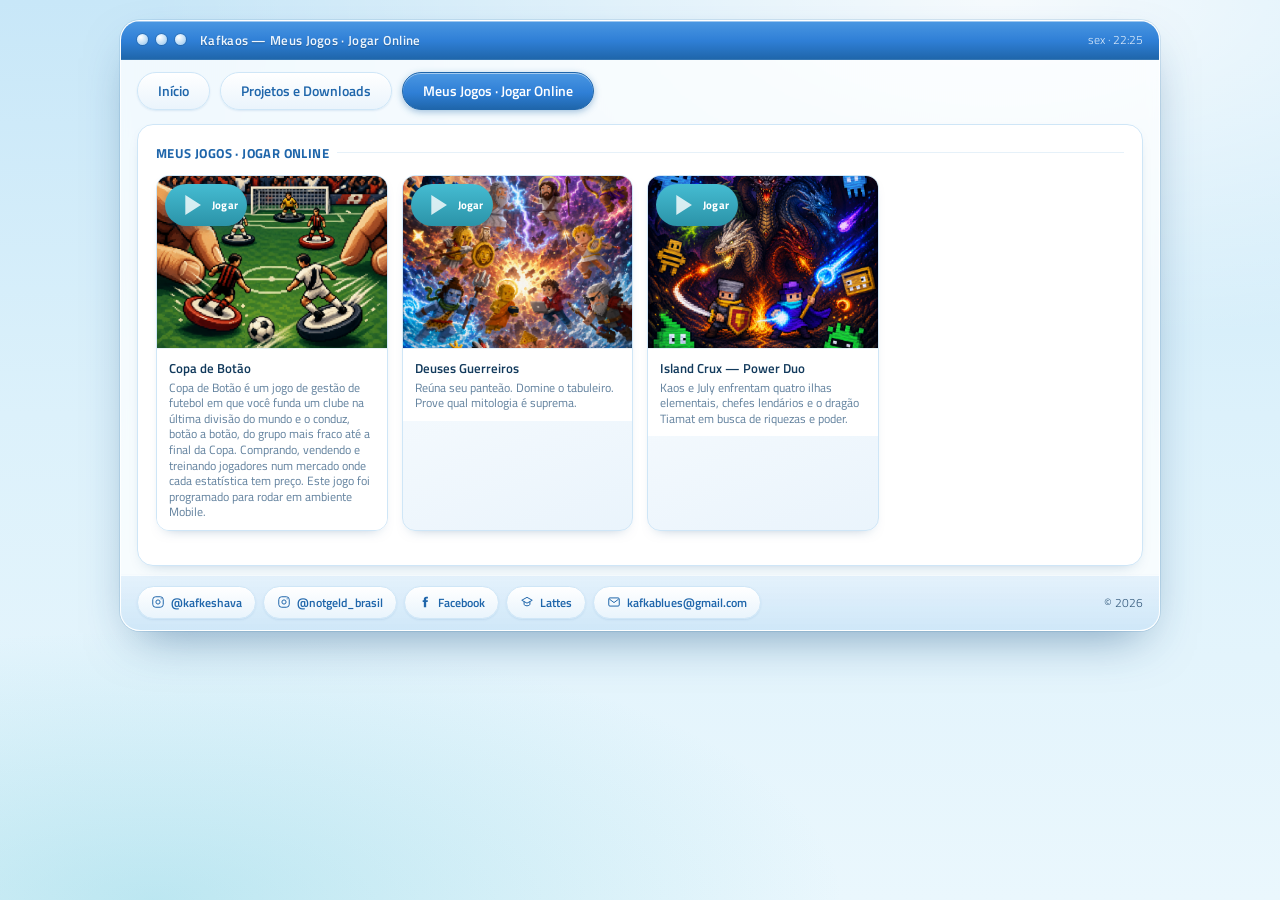
<file: jogos-online.html>
<!DOCTYPE html>
<html lang="pt-BR">
<head>
<meta charset="UTF-8">
<meta name="viewport" content="width=device-width, initial-scale=1.0">
<title>Meus Jogos · Jogar Online — Kafkaos (Franz Kafka Porto Domingos)</title>
<meta name="description" content="Jogos em HTML de Franz Kafka Porto Domingos, para jogar direto no navegador.">
<link rel="stylesheet" href="style.css">
</head>
<body>
<div class="window">

  <div class="titlebar">
    <span class="dot"></span><span class="dot"></span><span class="dot"></span>
    <span class="tt">Kafkaos — Meus Jogos · Jogar Online</span>
    <span class="clock"></span>
  </div>

  <nav class="nav">
    <a href="index.html">Início</a>
    <a href="projetos.html">Projetos e Downloads</a>
    <a href="jogos-online.html" class="active">Meus Jogos · Jogar Online</a>
  </nav>

  <div class="content">
    <section class="card">
      <h2>Meus Jogos · Jogar Online</h2>
      <div class="gallery"></div>
      <div class="pager"></div>
    </section>
  </div>

  <footer class="foot">
    <div class="links">
      <a href="https://instagram.com/kafkeshava" target="_blank" rel="noopener">
        <svg viewBox="0 0 24 24" fill="none" stroke="currentColor" stroke-width="1.7"><rect x="3" y="3" width="18" height="18" rx="5"/><circle cx="12" cy="12" r="3.6"/><circle cx="17.4" cy="6.6" r="1" fill="currentColor" stroke="none"/></svg>
        @kafkeshava
      </a>
      <a href="https://instagram.com/notgeld_brasil" target="_blank" rel="noopener">
        <svg viewBox="0 0 24 24" fill="none" stroke="currentColor" stroke-width="1.7"><rect x="3" y="3" width="18" height="18" rx="5"/><circle cx="12" cy="12" r="3.6"/><circle cx="17.4" cy="6.6" r="1" fill="currentColor" stroke="none"/></svg>
        @notgeld_brasil
      </a>
      <a href="https://www.facebook.com/share/1BLQTxoj3Z/" target="_blank" rel="noopener">
        <svg viewBox="0 0 24 24" fill="currentColor"><path d="M14 9V7c0-.9.6-1 1-1h2V3h-3c-2.4 0-4 1.6-4 4v2H8v3h2v9h4v-9h2.6l.4-3H14z"/></svg>
        Facebook
      </a>
      <a href="http://lattes.cnpq.br/6885796258165008" target="_blank" rel="noopener">
        <svg viewBox="0 0 24 24" fill="none" stroke="currentColor" stroke-width="1.7"><path d="M3 9l9-5 9 5-9 5-9-5z"/><path d="M7 11v5c0 1 2.2 2.5 5 2.5s5-1.5 5-2.5v-5"/></svg>
        Lattes
      </a>
      <a href="mailto:kafkablues@gmail.com">
        <svg viewBox="0 0 24 24" fill="none" stroke="currentColor" stroke-width="1.7"><rect x="3" y="5" width="18" height="14" rx="2"/><path d="M4 7l8 6 8-6"/></svg>
        kafkablues@gmail.com
      </a>
    </div>
    <span class="sig">© 2026</span>
  </footer>

</div>
<script src="script.js"></script>
<script>
/* ------------------------------------------------------------------
   SEUS JOGOS EM HTML
   Cada objeto é um jogo. Copie um bloco para adicionar, apague para
   remover. "url" é o caminho até o index.html do jogo (dentro da
   pasta jogos/) — o clique abre direto em nova aba, ocupando toda
   a janela do navegador.
   ------------------------------------------------------------------ */
const JOGOS = [
  { title: 'Copa de Botão', sub: 'Copa de Botão é um jogo de gestão de futebol em que você funda um clube na última divisão do mundo e o conduz, botão a botão, do grupo mais fraco até a final da Copa. Comprando, vendendo e treinando jogadores num mercado onde cada estatística tem preço. Este jogo foi programado para rodar em ambiente Mobile.', url: 'jogos/Copa-de-Botão/copa-de-botao.html', img: 'jogos/Copa-de-Botão/Futebol-de-Botão.png'},
  { title: 'Deuses Guerreiros', sub: 'Reúna seu panteão. Domine o tabuleiro. Prove qual mitologia é suprema.', url: 'jogos/Deuses-Guerreiros/Deuses-Guerreiros.html', img: 'jogos/Deuses-Guerreiros/splash-deuses-guerreiros.png' },
  { title: 'Island Crux — Power Duo', sub: 'Kaos e July enfrentam quatro ilhas elementais, chefes lendários e o dragão Tiamat em busca de riquezas e poder.', url: 'jogos/island-crux/power_duo_hub', img: 'jogos/island-crux/capa.png' }
];

document.addEventListener('DOMContentLoaded', () => {
  initGallery(JOGOS, 8, {
    badgeLabel: 'Jogar',
    badgeClass: 'badge-play',
    badgeIcon: '<svg viewBox="0 0 24 24" fill="currentColor"><path d="M8 5v14l11-7z"/></svg>'
  });
});
</script>
<script data-goatcounter="https://kafkaos.goatcounter.com/count"
        async src="//gc.zgo.at/count.js"></script>
</body>
</html>
</file>
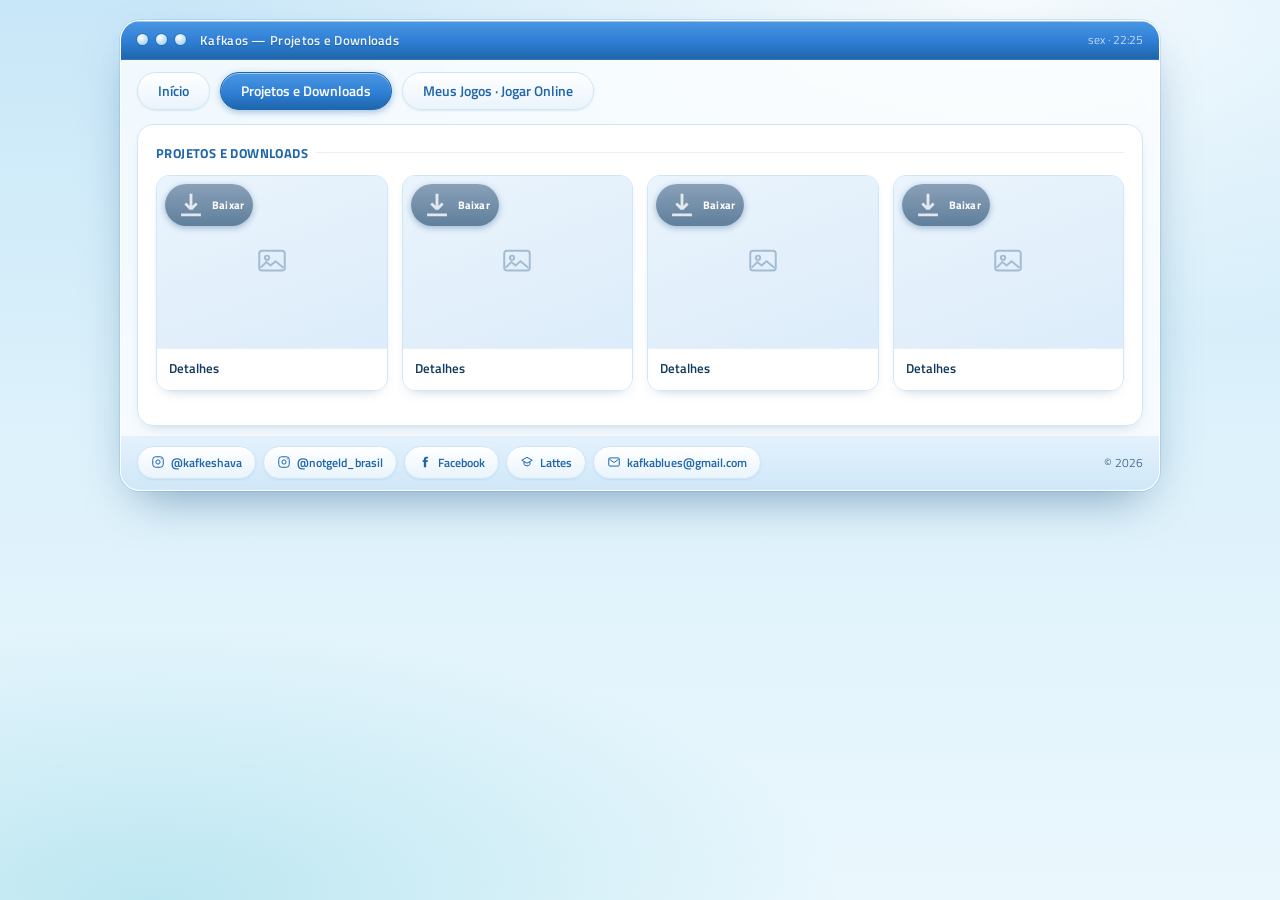
<file: projetos.html>
<!DOCTYPE html>
<html lang="pt-BR">
<head>
<meta charset="UTF-8">
<meta name="viewport" content="width=device-width, initial-scale=1.0">
<title>Projetos e Downloads — Kafkaos (Franz Kafka Porto Domingos)</title>
<meta name="description" content="Programas e aplicativos independentes desenvolvidos por Franz Kafka Porto Domingos, disponíveis para download.">
<link rel="stylesheet" href="style.css">
</head>
<body>
<div class="window">

  <div class="titlebar">
    <span class="dot"></span><span class="dot"></span><span class="dot"></span>
    <span class="tt">Kafkaos — Projetos e Downloads</span>
    <span class="clock"></span>
  </div>

  <nav class="nav">
    <a href="index.html">Início</a>
    <a href="projetos.html" class="active">Projetos e Downloads</a>
    <a href="jogos-online.html">Meus Jogos · Jogar Online</a>
  </nav>

  <div class="content">
    <section class="card">
      <h2>Projetos e Downloads</h2>
      <div class="gallery"></div>
      <div class="pager"></div>
    </section>
  </div>

  <footer class="foot">
    <div class="links">
      <a href="https://instagram.com/kafkeshava" target="_blank" rel="noopener">
        <svg viewBox="0 0 24 24" fill="none" stroke="currentColor" stroke-width="1.7"><rect x="3" y="3" width="18" height="18" rx="5"/><circle cx="12" cy="12" r="3.6"/><circle cx="17.4" cy="6.6" r="1" fill="currentColor" stroke="none"/></svg>
        @kafkeshava
      </a>
      <a href="https://instagram.com/notgeld_brasil" target="_blank" rel="noopener">
        <svg viewBox="0 0 24 24" fill="none" stroke="currentColor" stroke-width="1.7"><rect x="3" y="3" width="18" height="18" rx="5"/><circle cx="12" cy="12" r="3.6"/><circle cx="17.4" cy="6.6" r="1" fill="currentColor" stroke="none"/></svg>
        @notgeld_brasil
      </a>
      <a href="https://www.facebook.com/share/1BLQTxoj3Z/" target="_blank" rel="noopener">
        <svg viewBox="0 0 24 24" fill="currentColor"><path d="M14 9V7c0-.9.6-1 1-1h2V3h-3c-2.4 0-4 1.6-4 4v2H8v3h2v9h4v-9h2.6l.4-3H14z"/></svg>
        Facebook
      </a>
      <a href="http://lattes.cnpq.br/6885796258165008" target="_blank" rel="noopener">
        <svg viewBox="0 0 24 24" fill="none" stroke="currentColor" stroke-width="1.7"><path d="M3 9l9-5 9 5-9 5-9-5z"/><path d="M7 11v5c0 1 2.2 2.5 5 2.5s5-1.5 5-2.5v-5"/></svg>
        Lattes
      </a>
      <a href="mailto:kafkablues@gmail.com">
        <svg viewBox="0 0 24 24" fill="none" stroke="currentColor" stroke-width="1.7"><rect x="3" y="5" width="18" height="14" rx="2"/><path d="M4 7l8 6 8-6"/></svg>
        kafkablues@gmail.com
      </a>
    </div>
    <span class="sig">© 2026</span>
  </footer>

</div>
<script src="script.js"></script>
<script>
/* ------------------------------------------------------------------
   SEUS PROGRAMAS E APLICATIVOS
   Cada objeto é um item da galeria. Copie um bloco para adicionar,
   apague para remover. "url" é o link direto de download (itch.io,
   GitHub Releases, Google Drive etc.) — o clique já leva pra lá.
   ------------------------------------------------------------------ */
const PROJETOS = [
  { title: 'Detalhes', sub: '', url: '#' },
  { title: 'Detalhes', sub: '', url: '#' },
  { title: 'Detalhes', sub: '', url: '#' },
  { title: 'Detalhes', sub: '', url: '#' }
];

document.addEventListener('DOMContentLoaded', () => {
  initGallery(PROJETOS, 8, {
    badgeLabel: 'Baixar',
    badgeClass: 'badge-dl',
    badgeIcon: '<svg viewBox="0 0 24 24" fill="none" stroke="currentColor" stroke-width="2"><path d="M12 4v11m0 0l-4-4m4 4l4-4M5 19h14"/></svg>'
  });
});
</script>
<script data-goatcounter="https://kafkaos.goatcounter.com/count"
        async src="//gc.zgo.at/count.js"></script>
</body>
</html>
</file>
<file: style.css>
/* ============================================================
   Franz Kafka Porto Domingos — tema Frutiger Aero
   Estilo compartilhado · responsivo (PC e celular)
   ============================================================ */

@import url('https://fonts.googleapis.com/css2?family=Titillium+Web:wght@300;400;600;700&display=swap');

:root {
  --sky-top:   #c8e7f8;
  --sky-mid:   #dcf1fb;
  --sky-bot:   #eaf7fd;
  --aero:      #2f7fd6;
  --aero-lt:   #4a97e2;
  --aero-dp:   #1f66ab;
  --aqua:      #45bcd2;
  --aqua-dp:   #2b93a8;
  --ink:       #123a5c;
  --ink-soft:  #33597c;
  --muted:     #5f7f9c;
  --faint:     #93b0c8;
  --glass:     rgba(255,255,255,0.72);
  --glass-hi:  rgba(255,255,255,0.95);
  --card:      #ffffff;
  --card-bd:   #cfe6f7;
  --line:      #e6f1f9;
  --radius:    16px;
  --font:      'Titillium Web', 'Segoe UI', system-ui, sans-serif;
}

* { box-sizing: border-box; margin: 0; padding: 0; }

body {
  min-height: 100%;
  font-family: var(--font);
  color: var(--ink);
  background:
    radial-gradient(120% 70% at 78% 0%, rgba(255,255,255,0.85), rgba(255,255,255,0) 55%),
    radial-gradient(90% 50% at 12% 100%, rgba(69,188,210,0.28), rgba(69,188,210,0) 60%),
    linear-gradient(180deg, var(--sky-top) 0%, var(--sky-mid) 46%, var(--sky-bot) 100%);
  background-attachment: fixed;
  padding: clamp(10px, 2.2vh, 24px) clamp(8px, 2vw, 24px);
  -webkit-font-smoothing: antialiased;
}

/* ---- Janela principal (a "casca" fixa) ---------------------- */
.window {
  width: min(1040px, 100%);
  margin: 0 auto;
  background: var(--glass);
  border: 1px solid rgba(255,255,255,0.85);
  border-radius: 20px;
  box-shadow:
    0 20px 50px -18px rgba(23,77,128,0.55),
    0 2px 0 rgba(255,255,255,0.9) inset,
    0 0 0 1px rgba(120,170,210,0.25);
  backdrop-filter: blur(6px);
  overflow: hidden;
}

/* ---- Barra de título ---------------------------------------- */
.titlebar {
  display: flex; align-items: center; gap: 8px;
  padding: 9px 16px;
  color: #eef6fe;
  background: linear-gradient(180deg, var(--aero-lt) 0%, var(--aero) 52%, var(--aero-dp) 100%);
  border-bottom: 1px solid rgba(19,58,92,0.35);
  box-shadow: 0 1px 0 rgba(255,255,255,0.45) inset;
}
.titlebar .dot {
  width: 11px; height: 11px; border-radius: 50%; flex: none;
  background: radial-gradient(circle at 35% 30%, #fff, #bcdcf6 60%, #8fbde8);
  box-shadow: 0 0 0 1px rgba(19,58,92,0.25);
}
.titlebar .tt {
  margin-left: 6px;
  font-size: 13px; font-weight: 600; letter-spacing: .3px;
  text-shadow: 0 1px 1px rgba(19,58,92,0.45);
}
.titlebar .clock { margin-left: auto; font-size: 12px; font-weight: 300; opacity: .92; white-space: nowrap; }

/* ---- Navegação ---------------------------------------------- */
.nav {
  display: flex; align-items: center; gap: 10px; flex-wrap: wrap;
  padding: 12px 16px 0;
}
.nav a {
  font-size: 13.5px; font-weight: 600;
  color: var(--aero-dp); text-decoration: none;
  padding: 8px 20px; border-radius: 999px;
  background: linear-gradient(180deg, #ffffff, #eaf4fc);
  border: 1px solid var(--card-bd);
  box-shadow: 0 1px 2px rgba(31,102,171,0.12), 0 1px 0 rgba(255,255,255,0.9) inset;
  transition: transform .12s ease, box-shadow .12s ease;
}
.nav a:hover { transform: translateY(-1px); box-shadow: 0 3px 8px rgba(31,102,171,0.18); }
.nav a:focus-visible { outline: 2px solid var(--aero-dp); outline-offset: 2px; }
.nav a.active {
  color: #fff;
  background: linear-gradient(180deg, var(--aero-lt), var(--aero) 55%, var(--aero-dp));
  border-color: var(--aero-dp);
  box-shadow: 0 2px 7px rgba(31,102,171,0.4), 0 1px 0 rgba(255,255,255,0.5) inset;
}

/* ---- Conteúdo ------------------------------------------------ */
.content { padding: 14px 16px 8px; display: flex; flex-direction: column; gap: 14px; }

.card {
  background: var(--card);
  border: 1px solid var(--card-bd);
  border-radius: var(--radius);
  box-shadow: 0 1px 0 rgba(255,255,255,0.9) inset, 0 6px 16px -10px rgba(23,77,128,0.4);
  padding: 18px;
}
.card h2 {
  font-size: 13px; font-weight: 700; letter-spacing: .4px;
  text-transform: uppercase; color: var(--aero-dp);
  margin-bottom: 12px; display: flex; align-items: center; gap: 8px;
}
.card h2::after { content: ""; flex: 1; height: 1px; background: var(--line); }

/* ---- Rodapé -------------------------------------------------- */
.foot {
  display: flex; align-items: center; justify-content: space-between;
  gap: 12px; flex-wrap: wrap;
  padding: 11px 16px;
  background: linear-gradient(180deg, rgba(216,235,250,0.6), rgba(200,227,247,0.85));
  border-top: 1px solid rgba(255,255,255,0.8);
  box-shadow: 0 1px 0 rgba(255,255,255,0.7) inset;
}
.foot .links { display: flex; flex-wrap: wrap; gap: 7px; }
.foot a {
  display: inline-flex; align-items: center; gap: 6px;
  font-size: 12px; font-weight: 600; text-decoration: none;
  color: var(--aero-dp);
  padding: 6px 13px; border-radius: 999px;
  background: linear-gradient(180deg, #ffffff, #e9f4fc);
  border: 1px solid var(--card-bd);
  box-shadow: 0 1px 2px rgba(31,102,171,0.1);
  transition: transform .12s ease, box-shadow .12s ease;
}
.foot a:hover { transform: translateY(-1px); box-shadow: 0 3px 7px rgba(31,102,171,0.2); }
.foot a:focus-visible { outline: 2px solid var(--aero-dp); outline-offset: 2px; }
.foot a svg { width: 14px; height: 14px; flex: none; }
.foot .sig { font-size: 11.5px; font-weight: 300; color: var(--ink-soft); white-space: nowrap; }

.chip {
  display: inline-flex; align-items: center; gap: 5px;
  font-size: 12px; font-weight: 600; text-decoration: none;
  color: var(--aqua-dp);
  padding: 4px 11px; border-radius: 999px;
  background: linear-gradient(180deg, #f2fbfd, #e2f5f9);
  border: 1px solid #bfe6ee;
  transition: transform .12s ease;
}
.chip:hover { transform: translateY(-1px); }
.chip svg { width: 13px; height: 13px; }

/* ============================================================
   Página INÍCIO
   ============================================================ */
.home { display: grid; grid-template-columns: 1.5fr 1fr; gap: 14px; align-items: start; }
.col-left  { display: flex; flex-direction: column; gap: 14px; }
.col-right { display: flex; flex-direction: column; gap: 14px; }

.profile .head { display: flex; align-items: center; gap: 16px; flex-wrap: wrap; }
.avatar-frame {
  flex: none;
  width: 104px; height: 104px; border-radius: 50%;
  padding: 4px;
  background: linear-gradient(160deg, #ffffff, #cfe9fb 55%, #a9d4f2);
  box-shadow: 0 4px 12px -4px rgba(23,77,128,0.5), 0 0 0 1px rgba(255,255,255,0.8) inset;
}
.avatar-frame img {
  width: 100%; height: 100%; border-radius: 50%;
  object-fit: cover; object-position: 50% 22%;
  image-rendering: pixelated;
  border: 1px solid rgba(255,255,255,0.9);
  display: block;
}
.profile .name { font-size: 23px; font-weight: 700; line-height: 1.12; color: var(--ink); }
.profile .spirit { font-size: 12.5px; font-weight: 600; color: var(--aqua-dp); margin-top: 3px; }
.profile .alias { font-size: 11.5px; color: var(--muted); margin-top: 2px; }
.profile .alias strong { color: var(--aero-dp); font-weight: 700; }
.profile .role { font-size: 12.5px; color: var(--muted); margin-top: 3px; max-width: 34ch; }

.tags { display: flex; flex-wrap: wrap; gap: 6px; margin-top: 14px; }
.tags span {
  font-size: 11px; font-weight: 600; color: var(--aero-dp);
  padding: 4px 11px; border-radius: 999px;
  background: linear-gradient(180deg, #f0f7fd, #e2eefa);
  border: 1px solid var(--card-bd);
}

.bio { margin-top: 14px; display: flex; flex-direction: column; gap: 11px; }
.bio p { font-size: 13.5px; line-height: 1.68; color: var(--ink-soft); }
.bio p strong { color: var(--ink); font-weight: 600; }

.epigraph {
  margin-top: 16px;
  font-size: 12.5px; font-style: italic; line-height: 1.55;
  color: var(--muted);
  padding: 13px 16px;
  border-left: 3px solid var(--aqua);
  background: linear-gradient(90deg, rgba(69,188,210,0.09), rgba(69,188,210,0));
  border-radius: 0 10px 10px 0;
}
.epigraph cite { display: block; margin-top: 6px; font-style: normal; font-weight: 600; color: var(--ink-soft); font-size: 11.5px; }

/* Formação */
.formacao ul { list-style: none; display: flex; flex-direction: column; gap: 11px; }
.formacao li { display: flex; gap: 11px; align-items: flex-start; }
.formacao .bullet {
  flex: none; margin-top: 5px; width: 8px; height: 8px; border-radius: 50%;
  background: radial-gradient(circle at 35% 30%, #7fd0e0, var(--aqua) 70%);
  box-shadow: 0 0 0 3px rgba(69,188,210,0.15);
}
.formacao .t { font-size: 13px; font-weight: 600; color: var(--ink); line-height: 1.3; }
.formacao .s { font-size: 11.5px; color: var(--muted); line-height: 1.35; }
.formacao .spec { font-size: 12px; color: var(--ink-soft); line-height: 1.5; }
.formacao .spec b { color: var(--ink); font-weight: 600; }

/* Entrevista */
.interview .grid { display: grid; grid-template-columns: repeat(3, 1fr); gap: 10px; }
.thumb {
  position: relative; cursor: pointer;
  aspect-ratio: 16 / 9; border-radius: 11px; overflow: hidden;
  border: 1px solid var(--card-bd);
  box-shadow: 0 4px 12px -8px rgba(23,77,128,0.6);
  background: #dcecfa;
  transition: transform .14s ease, box-shadow .14s ease;
}
.thumb:hover { transform: translateY(-2px); box-shadow: 0 8px 18px -10px rgba(23,77,128,0.7); }
.thumb:focus-visible { outline: 2px solid var(--aero-dp); outline-offset: 2px; }
.thumb img { width: 100%; height: 100%; object-fit: cover; display: block; }
.thumb .play { position: absolute; inset: 0; display: grid; place-items: center; background: rgba(18,58,92,0.18); }
.thumb .play span {
  width: 34px; height: 34px; border-radius: 50%;
  background: linear-gradient(180deg, rgba(255,255,255,0.95), rgba(224,240,252,0.9));
  box-shadow: 0 2px 8px rgba(23,77,128,0.5);
  display: grid; place-items: center;
}
.thumb .play span::before {
  content: ""; width: 0; height: 0; margin-left: 3px;
  border-left: 11px solid var(--aero); border-top: 7px solid transparent; border-bottom: 7px solid transparent;
}
.thumb .cap {
  position: absolute; left: 0; right: 0; bottom: 0;
  font-size: 11px; font-weight: 600; color: #fff;
  padding: 14px 10px 6px;
  background: linear-gradient(180deg, rgba(18,58,92,0), rgba(18,58,92,0.72));
}

/* ============================================================
   Página PROJETOS E DOWNLOADS
   ============================================================ */
.gallery { display: grid; grid-template-columns: repeat(4, 1fr); gap: 14px; }
.tile {
  cursor: pointer; text-decoration: none; color: inherit;
  border-radius: 13px; overflow: hidden;
  background: linear-gradient(160deg, #ffffff, #eaf4fc);
  border: 1px solid var(--card-bd);
  box-shadow: 0 1px 0 rgba(255,255,255,0.9) inset, 0 6px 14px -10px rgba(23,77,128,0.5);
  display: flex; flex-direction: column;
  transition: transform .14s ease, box-shadow .14s ease;
}
.tile:hover { transform: translateY(-3px); box-shadow: 0 12px 22px -12px rgba(23,77,128,0.65); }
.tile:focus-visible { outline: 2px solid var(--aero-dp); outline-offset: 2px; }
.tile .art {
  position: relative;
  aspect-ratio: 4 / 3; display: grid; place-items: center;
  color: var(--faint); background: linear-gradient(160deg, #eaf4fc, #dcecfa);
}
.tile .art svg { width: 34px; height: 34px; opacity: .8; }
.tile .meta { padding: 10px 12px; border-top: 1px solid var(--line); background: #fff; }
.tile .meta .tt { font-size: 12.5px; font-weight: 600; color: var(--ink); margin-bottom: 2px; }
.tile .meta .st { font-size: 11.5px; color: var(--muted); line-height: 1.35; }

.badge {
  position: absolute; top: 8px; left: 8px;
  display: inline-flex; align-items: center; gap: 4px;
  font-size: 10.5px; font-weight: 700; letter-spacing: .2px;
  color: #fff; padding: 4px 9px; border-radius: 999px;
  box-shadow: 0 2px 6px rgba(23,77,128,0.35);
}
.badge svg { width: 12px; height: 12px; }
.badge-play { background: linear-gradient(180deg, var(--aqua), var(--aqua-dp)); }
.badge-dl   { background: linear-gradient(180deg, #8aa0b8, #5f7f9c); }

.pager { display: flex; align-items: center; justify-content: center; flex-wrap: wrap; gap: 6px; margin-top: 16px; }
.pager button {
  font-family: var(--font); font-size: 12.5px; font-weight: 600;
  color: var(--aero-dp); cursor: pointer;
  min-width: 34px; height: 32px; padding: 0 11px;
  border-radius: 999px;
  background: linear-gradient(180deg, #ffffff, #e9f4fc);
  border: 1px solid var(--card-bd);
  box-shadow: 0 1px 2px rgba(31,102,171,0.12);
  transition: transform .1s ease;
}
.pager button:hover:not(:disabled) { transform: translateY(-1px); }
.pager button:focus-visible { outline: 2px solid var(--aero-dp); outline-offset: 2px; }
.pager button:disabled { opacity: .4; cursor: default; }
.pager button.active {
  color: #fff;
  background: linear-gradient(180deg, var(--aero-lt), var(--aero-dp));
  border-color: var(--aero-dp);
  box-shadow: 0 2px 6px rgba(31,102,171,0.4);
}

/* ============================================================
   Lightbox
   ============================================================ */
.lightbox {
  position: fixed; inset: 0; z-index: 50;
  display: none; align-items: center; justify-content: center;
  padding: 20px;
  background: rgba(15,45,74,0.55);
  backdrop-filter: blur(4px);
}
.lightbox.open { display: flex; }
.lightbox .box {
  position: relative;
  width: min(760px, 100%);
  background: var(--glass-hi);
  border: 1px solid rgba(255,255,255,0.9);
  border-radius: 18px;
  box-shadow: 0 30px 70px -20px rgba(15,45,74,0.8);
  overflow: hidden;
  animation: pop .18s ease;
}
@keyframes pop { from { transform: scale(.96); opacity: 0; } to { transform: scale(1); opacity: 1; } }
.lightbox .lb-media { aspect-ratio: 16 / 9; background: #0d2036; display: grid; place-items: center; }
.lightbox .lb-media iframe { width: 100%; height: 100%; border: 0; }
.lightbox .lb-media .ph { color: #cfe6f7; text-align: center; padding: 20px; }
.lightbox .lb-media .ph svg { width: 46px; height: 46px; opacity: .7; }
.lightbox .lb-bar { display: flex; align-items: center; justify-content: space-between; gap: 12px; flex-wrap: wrap; padding: 13px 16px; }
.lightbox .lb-bar .tt { font-size: 14px; font-weight: 600; color: var(--ink); }
.lightbox .lb-bar .dl {
  font-size: 12.5px; font-weight: 600; text-decoration: none; color: #fff;
  padding: 8px 17px; border-radius: 999px;
  background: linear-gradient(180deg, var(--aqua), var(--aqua-dp));
  box-shadow: 0 2px 7px rgba(43,147,168,0.4);
}
.lightbox .close {
  position: absolute; top: 10px; right: 10px; z-index: 2;
  width: 32px; height: 32px; border: 0; cursor: pointer; border-radius: 50%;
  background: rgba(255,255,255,0.92); color: var(--ink);
  font-size: 19px; line-height: 1; box-shadow: 0 2px 8px rgba(15,45,74,0.4);
}

/* ============================================================
   RESPONSIVO — adapta sozinho ao tamanho da tela
   ============================================================ */
@media (max-width: 900px) {
  .home { grid-template-columns: 1fr; }
  .gallery { grid-template-columns: repeat(3, 1fr); }
}

@media (max-width: 620px) {
  body { padding: 8px; }
  .window { border-radius: 16px; }
  .titlebar { padding: 8px 12px; }
  .titlebar .tt { font-size: 12px; }
  .titlebar .clock { display: none; }
  .nav { padding: 10px 12px 0; gap: 7px; }
  .nav a { font-size: 11.5px; padding: 8px 10px; flex: 1 1 auto; text-align: center; }
  .content { padding: 12px; gap: 12px; }
  .card { padding: 15px; border-radius: 14px; }
  .profile .head { gap: 13px; }
  .avatar-frame { width: 78px; height: 78px; }
  .profile .name { font-size: 19px; }
  .profile .role { font-size: 12px; }
  .bio p { font-size: 13px; line-height: 1.62; }
  .interview .grid { grid-template-columns: 1fr; gap: 9px; }
  .gallery { grid-template-columns: repeat(2, 1fr); gap: 11px; }
  .foot { justify-content: center; text-align: center; padding: 12px; }
  .foot .links { justify-content: center; }
  .foot .sig { width: 100%; text-align: center; }
  .lightbox { padding: 12px; }
}

@media (max-width: 380px) {
  .gallery { grid-template-columns: 1fr; }
  .profile .head { flex-direction: column; align-items: flex-start; }
}

@media (prefers-reduced-motion: reduce) {
  * { animation: none !important; transition: none !important; }
}
</file>
